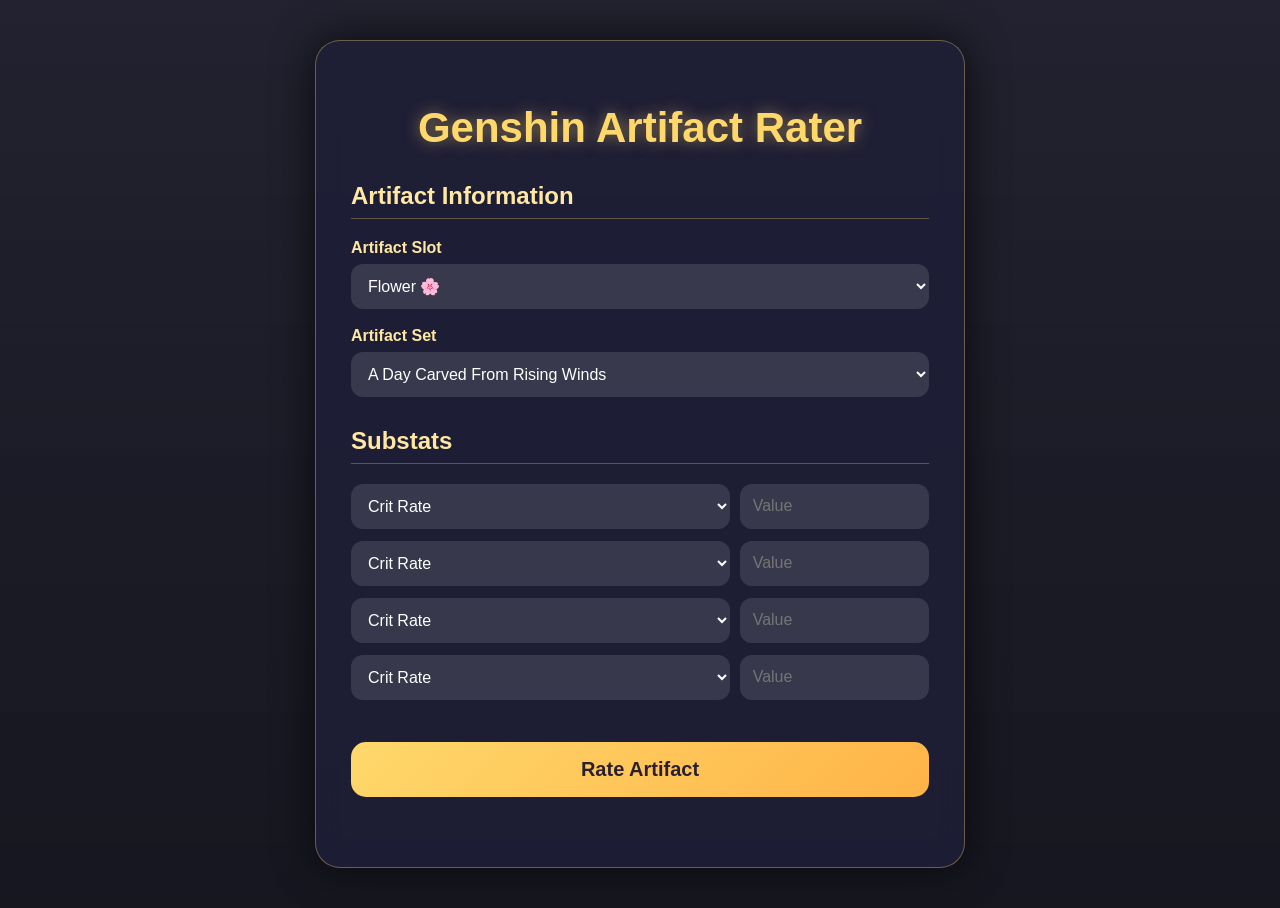
<file: index.html>
<!DOCTYPE html>
<html lang="en">

<head>
    <meta charset="UTF-8">
    <meta name="viewport" content="width=device-width, initial-scale=1.0">
    <title>Genshin Artifact Rater</title>

    <link rel="stylesheet" href="style.css">
</head>

<body>

<div class="container">

    <h1>Genshin Artifact Rater</h1>

    <h2>Artifact Information</h2>

    <label for="slot">Artifact Slot</label>
    <select id="slot">
        <option value="flower">Flower 🌸</option>
        <option value="feather">Feather 🪶</option>
        <option value="sands">Sands ⏳</option>
        <option value="goblet">Goblet 🏆</option>
        <option value="circlet">Circlet 👑</option>
    </select>

    <label for="set">Artifact Set</label>
    <select id="set">
   <option value="A Day Carved From Rising Winds">A Day Carved From Rising Winds</option>
<option value="Aubade of Morningstar and Moon">Aubade of Morningstar and Moon</option>
<option value="Archaic Petra">Archaic Petra</option>
<option value="Blizzard Strayer">Blizzard Strayer</option>
<option value="Bloodstained Chivalry">Bloodstained Chivalry</option>
<option value="Celestial Gift">Celestial Gift</option>
<option value="Crimson Witch of Flames">Crimson Witch of Flames</option>
<option value="Deepwood Memories">Deepwood Memories</option>
<option value="Desert Pavilion Chronicle">Desert Pavilion Chronicle</option>
<option value="Disenchantment in Deep Shadow">Disenchantment in Deep Shadow</option>
<option value="Echoes of an Offering">Echoes of an Offering</option>
<option value="Emblem of Severed Fate">Emblem of Severed Fate</option>
<option value="Finale of the Deep Galleries">Finale of the Deep Galleries</option>
<option value="Flower of Paradise Lost">Flower of Paradise Lost</option>
<option value="Fragment of Harmonic Whimsy">Fragment of Harmonic Whimsy</option>
<option value="Gilded Dreams">Gilded Dreams</option>
<option value="Gladiator's Finale">Gladiator's Finale</option>
<option value="Golden Troupe">Golden Troupe</option>
<option value="Heart of Depth">Heart of Depth</option>
<option value="Husk of Opulent Dreams">Husk of Opulent Dreams</option>
<option value="Lavawalker">Lavawalker</option>
<option value="Long Night's Oath">Long Night's Oath</option>
<option value="Maiden Beloved">Maiden Beloved</option>
<option value="Marechaussee Hunter">Marechaussee Hunter</option>
<option value="Night of the Sky's Unveiling">Night of the Sky's Unveiling</option>
<option value="Nighttime Whispers in the Echoing Woods">Nighttime Whispers in the Echoing Woods</option>
<option value="Noblesse Oblige">Noblesse Oblige</option>
<option value="Nymph's Dream">Nymph's Dream</option>
<option value="Obsidian Codex">Obsidian Codex</option>
<option value="Ocean-Hued Clam">Ocean-Hued Clam</option>
<option value="Pale Flame">Pale Flame</option>
<option value="Retracing Bolide">Retracing Bolide</option>
<option value="Scroll of the Hero of Cinder City">Scroll of the Hero of Cinder City</option>
<option value="Shimenawa's Reminiscence">Shimenawa's Reminiscence</option>
<option value="Silken Moon's Serenade">Silken Moon's Serenade</option>
<option value="Song of Days Past">Song of Days Past</option>
<option value="Tenacity of the Millelith">Tenacity of the Millelith</option>
<option value="Thundering Fury">Thundering Fury</option>
<option value="Thunder Soother">Thunder Soother</option>
<option value="Unfinished Reverie">Unfinished Reverie</option>
<option value="Vermillion Hereafter">Vermillion Hereafter</option>
<option value="Viridescent Venerer">Viridescent Venerer</option>
<option value="Vourukasha's Glow">Vourukasha's Glow</option>
<option value="Wanderer's Troupe">Wanderer's Troupe</option>
<option vakue="Scarlet Proof">Scarlet Proof</option>
<option value="Heart of the Furnace">Heart of the Furnace</option>
</select>

    <div id="mainStatBox">

        <label for="mainStat">Main Stat</label>

        <select id="mainStat">
        </select>

    </div>

    <h2>Substats</h2>

    <div class="substatRow">
        <select class="substat">
            <option>Crit Rate</option>
            <option>Crit DMG</option>
            <option>HP%</option>
            <option>Energy Recharge</option>
            <option>Elemental Mastery</option>
            <option>ATK%</option>
            <option>DEF%</option>
            <option>HP</option>
            <option>ATK</option>
            <option>DEF</option>
        </select>

        <input
            class="subValue"
            type="number"
            placeholder="Value">
    </div>

    <div class="substatRow">
        <select class="substat">
            <option>Crit Rate</option>
            <option>Crit DMG</option>
            <option>HP%</option>
            <option>Energy Recharge</option>
            <option>Elemental Mastery</option>
            <option>ATK%</option>
            <option>DEF%</option>
            <option>HP</option>
            <option>ATK</option>
            <option>DEF</option>
        </select>

        <input
            class="subValue"
            type="number"
            placeholder="Value">
    </div>

    <div class="substatRow">
        <select class="substat">
            <option>Crit Rate</option>
            <option>Crit DMG</option>
            <option>HP%</option>
            <option>Energy Recharge</option>
            <option>Elemental Mastery</option>
            <option>ATK%</option>
            <option>DEF%</option>
            <option>HP</option>
            <option>ATK</option>
            <option>DEF</option>
        </select>

        <input
            class="subValue"
            type="number"
            placeholder="Value">
    </div>

    <div class="substatRow">
        <select class="substat">
            <option>Crit Rate</option>
            <option>Crit DMG</option>
            <option>HP%</option>
            <option>Energy Recharge</option>
            <option>Elemental Mastery</option>
            <option>ATK%</option>
            <option>DEF%</option>
            <option>HP</option>
            <option>ATK</option>
            <option>DEF</option>
        </select>

        <input
            class="subValue"
            type="number"
            placeholder="Value">
    </div>

    <button onclick="rateArtifact()">
        Rate Artifact
    </button>

    <div id="result"></div>

</div>

<script src="characters.js"></script>
<script src="script.js"></script>

</body>
</html>
</file>
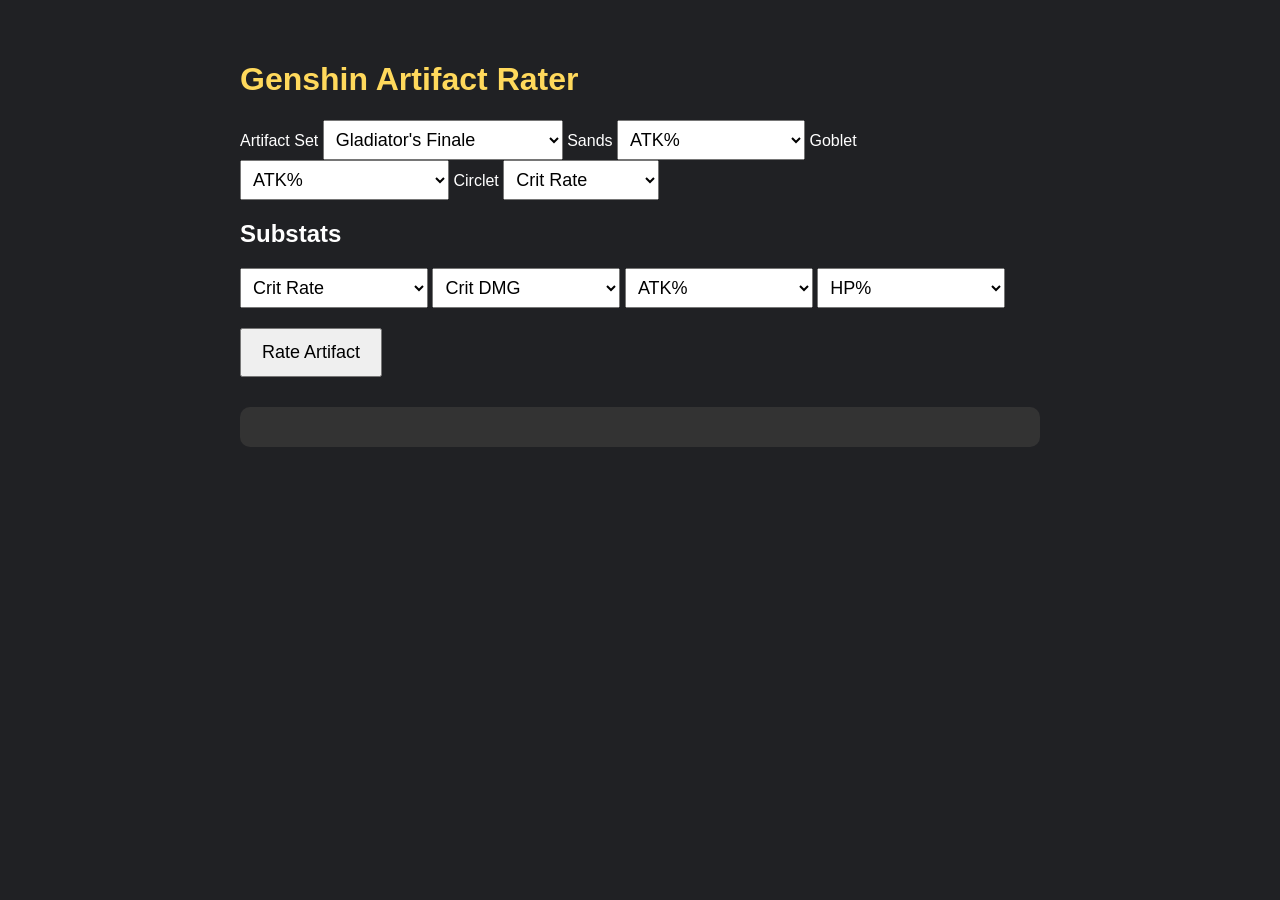
<file: data/index.html>
<!DOCTYPE html>
<html lang="en">
<head>
    <meta charset="UTF-8">
    <meta name="viewport" content="width=device-width, initial-scale=1.0">
    <title>Genshin Artifact Rater</title>
    <link rel="stylesheet" href="style.css">
</head>
<body>
<div class="container">
    <h1>Genshin Artifact Rater</h1>

    <label>Artifact Set</label>
    <select id="set">
        <option>Gladiator's Finale</option>
        <option>Wanderer's Troupe</option>
        <option>Crimson Witch of Flames</option>
        <option>Emblem of Severed Fate</option>
        <option>Marechaussee Hunter</option>
    </select>

    <label>Sands</label>
    <select id="sands">
        <option>ATK%</option>
        <option>HP%</option>
        <option>DEF%</option>
        <option>Energy Recharge</option>
        <option>Elemental Mastery</option>
    </select>

    <label>Goblet</label>
    <select id="goblet">
        <option>ATK%</option>
        <option>HP%</option>
        <option>DEF%</option>
        <option>Pyro DMG Bonus</option>
        <option>Hydro DMG Bonus</option>
        <option>Cryo DMG Bonus</option>
        <option>Electro DMG Bonus</option>
        <option>Anemo DMG Bonus</option>
        <option>Geo DMG Bonus</option>
        <option>Dendro DMG Bonus</option>
        <option>Physical DMG Bonus</option>
        <option>Elemental Mastery</option>
    </select>

    <label>Circlet</label>
    <select id="circlet">
        <option>Crit Rate</option>
        <option>Crit DMG</option>
        <option>Healing Bonus</option>
        <option>ATK%</option>
        <option>HP%</option>
        <option>DEF%</option>
    </select>

    <h2>Substats</h2>

    <select id="sub1">
        <option>Crit Rate</option>
        <option>Crit DMG</option>
        <option>ATK%</option>
        <option>HP%</option>
        <option>DEF%</option>
        <option>Energy Recharge</option>
        <option>Elemental Mastery</option>
    </select>

    <select id="sub2">
        <option>Crit DMG</option>
        <option>Crit Rate</option>
        <option>ATK%</option>
        <option>HP%</option>
        <option>DEF%</option>
        <option>Energy Recharge</option>
        <option>Elemental Mastery</option>
    </select>

    <select id="sub3">
        <option>ATK%</option>
        <option>Crit Rate</option>
        <option>Crit DMG</option>
        <option>HP%</option>
        <option>DEF%</option>
        <option>Energy Recharge</option>
        <option>Elemental Mastery</option>
    </select>

    <select id="sub4">
        <option>HP%</option>
        <option>Crit Rate</option>
        <option>Crit DMG</option>
        <option>ATK%</option>
        <option>DEF%</option>
        <option>Energy Recharge</option>
        <option>Elemental Mastery</option>
    </select>

    <button onclick="rateArtifact()">Rate Artifact</button>

    <div id="results"></div>

</div>

<script src="script.js"></script>

</body>
</html>
</file>
<file: style.css>
* {
    box-sizing: border-box;
    font-family: "Segoe UI", Arial, sans-serif;
}


body {

    margin:0;

    min-height:100vh;

    background:
    linear-gradient(
        rgba(15,15,30,0.92),
        rgba(10,10,20,0.95)
    ),
    url("https://wallpapercave.com/wp/wp8903368.jpg");

    background-size:cover;

    background-position:center;

    color:white;

    display:flex;

    justify-content:center;

    padding:40px 10px;

}



/* Main box */

.container {

    width:100%;

    max-width:650px;

    background:
    rgba(30,30,55,0.88);

    backdrop-filter:blur(12px);

    border-radius:25px;

    padding:35px;

    border:

    1px solid rgba(255,215,120,0.35);


    box-shadow:

    0 0 40px rgba(0,0,0,0.7);

}





/* Title */

h1 {

    text-align:center;

    color:#ffd86b;

    font-size:42px;

    margin-bottom:30px;

    text-shadow:

    0 0 15px rgba(255,216,107,0.5);

}



h2 {

    color:#ffe8a3;

    margin-top:30px;

    border-bottom:

    1px solid rgba(255,216,107,0.3);

    padding-bottom:8px;

}





/* Labels */


label {

    display:block;

    margin-top:18px;

    margin-bottom:7px;

    color:#ffe8a3;

    font-weight:bold;

}





/* Inputs */


select,
input {


    width:100%;

    padding:13px;

    border-radius:12px;

    border:none;

    outline:none;

    background:

    rgba(255,255,255,0.12);

    color:white;

    font-size:16px;

    transition:0.2s;

}



select:hover,
input:hover {


    background:

    rgba(255,255,255,0.2);

}



select:focus,
input:focus {

    border:

    2px solid #ffd86b;

}





option {

    background:#202035;

    color:white;

}







/* Substats */


.substatRow {

    display:grid;

    grid-template-columns:

    2fr 1fr;

    gap:10px;

    margin-bottom:12px;

}






/* Button */


button {


    width:100%;


    margin-top:30px;


    padding:16px;


    border:none;


    border-radius:15px;


    cursor:pointer;


    font-size:20px;


    font-weight:bold;


    background:

    linear-gradient(

    135deg,

    #ffd86b,

    #ffb347

    );


    color:#2b2030;


    transition:0.2s;


}



button:hover {


    transform:

    translateY(-3px);


    box-shadow:

    0 10px 25px rgba(255,216,107,0.35);

}







/* Results */


#result {

    margin-top:35px;

}



.resultCard {


    background:

    rgba(255,255,255,0.08);


    border-radius:18px;


    padding:18px;


    margin-bottom:15px;


    border:

    1px solid rgba(255,216,107,0.25);


    transition:0.2s;

}



.resultCard:hover {


    transform:

    translateY(-3px);


    background:

    rgba(255,255,255,0.13);

}



.resultCard h3 {


    margin:0;


    color:#ffd86b;


    font-size:22px;

}



.resultCard p {


    margin-top:8px;


    font-size:18px;


}





/* Rank colours */

.rank1 {

    border:

    2px solid gold;

}


.rank2 {

    border:

    2px solid silver;

}


.rank3 {

    border:

    2px solid #cd7f32;

}







/* Mobile */


@media(max-width:600px){


.container {

    padding:25px;

}


h1 {

    font-size:32px;

}



.substatRow {

    grid-template-columns:1fr;

}


}
.resultCard {
    display: flex !important;
    flex-direction: row !important;
    justify-content: space-between;
    align-items: center;
    gap: 20px;
}

.resultInfo {
    flex: 1;
    min-width: 0;
}

.characterImage {
    width: 180px;
    height: 180px;
    object-fit: contain;
    flex-shrink: 0;
}
</file>
<file: data/style.css>
body{

    font-family: Arial, sans-serif;

    background:#202124;

    color:white;

    max-width:800px;

    margin:auto;

    padding:40px;

}

h1{

    color:#ffd95c;

}

select{

    font-size:18px;

    padding:8px;

}

button{

    margin-top:20px;

    padding:12px 20px;

    font-size:18px;

    cursor:pointer;

}

#results{

    margin-top:30px;

    background:#333;

    padding:20px;

    border-radius:10px;

}
</file>
